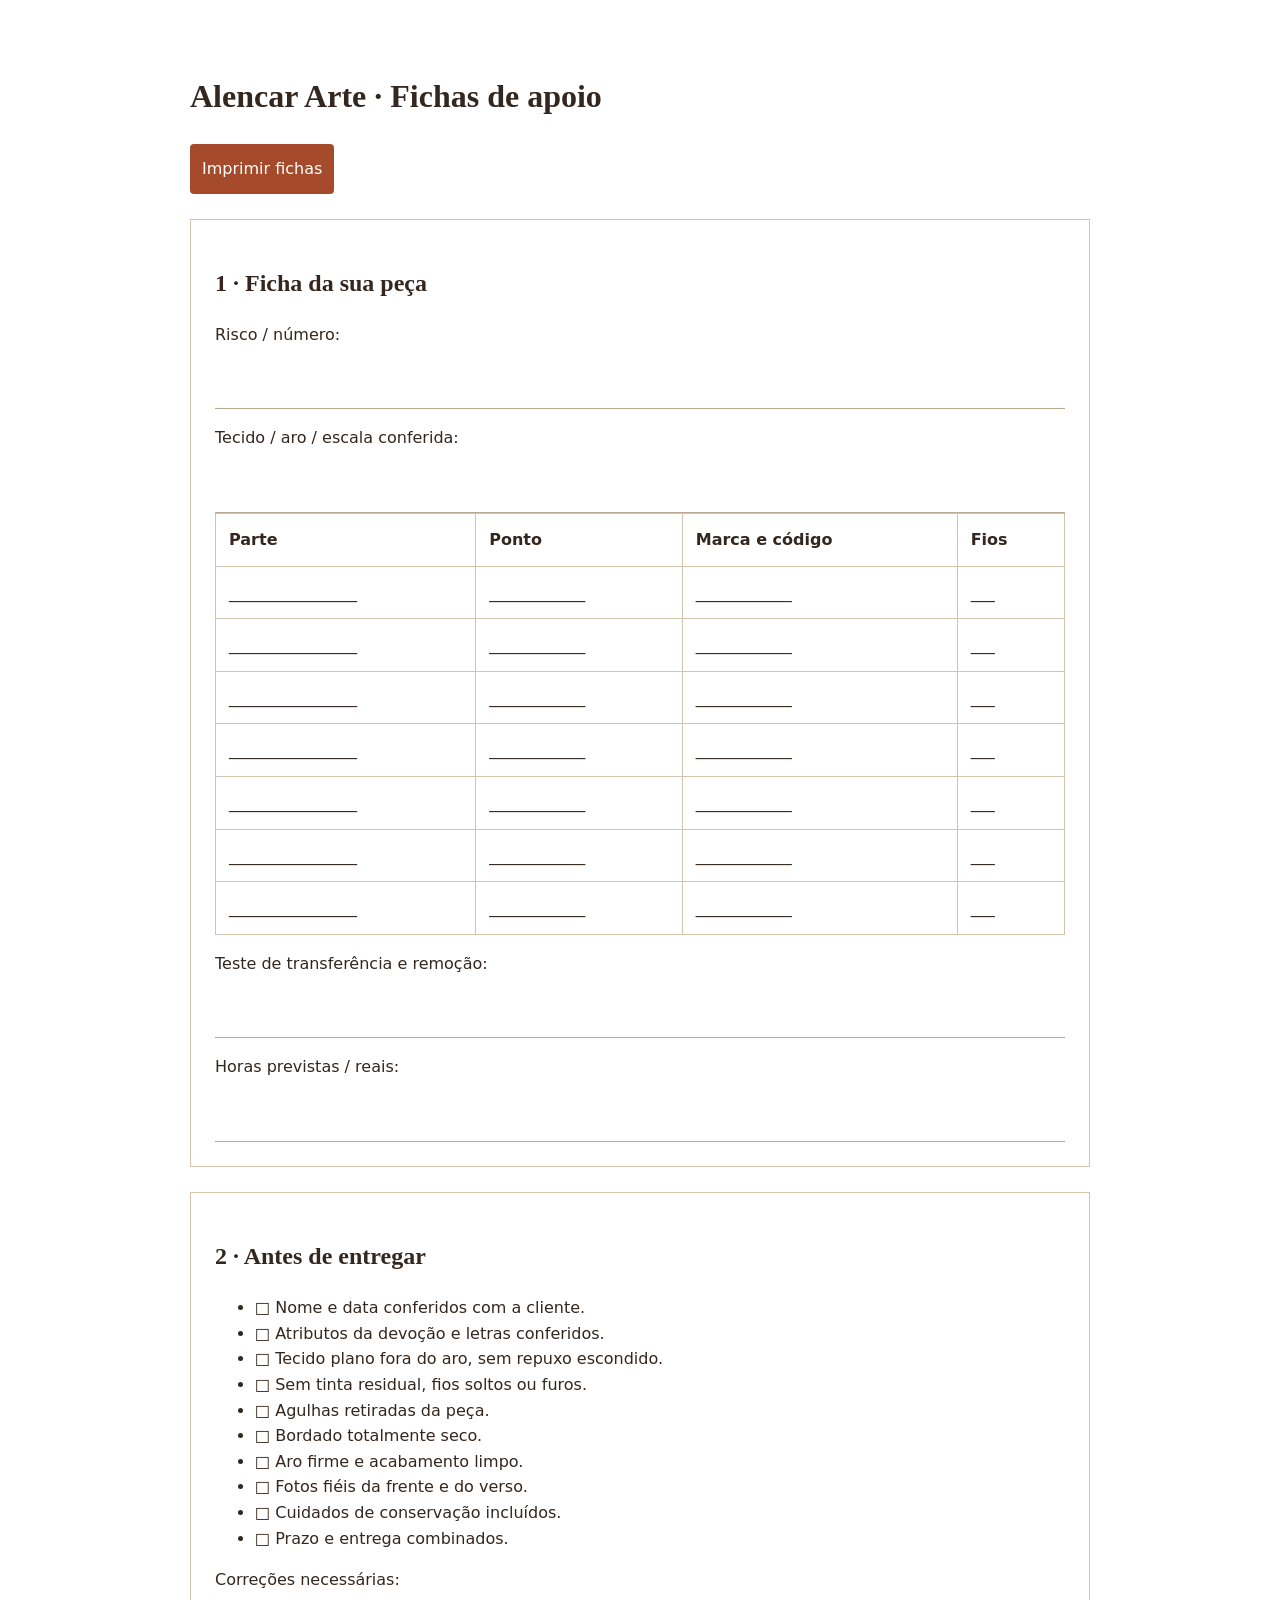
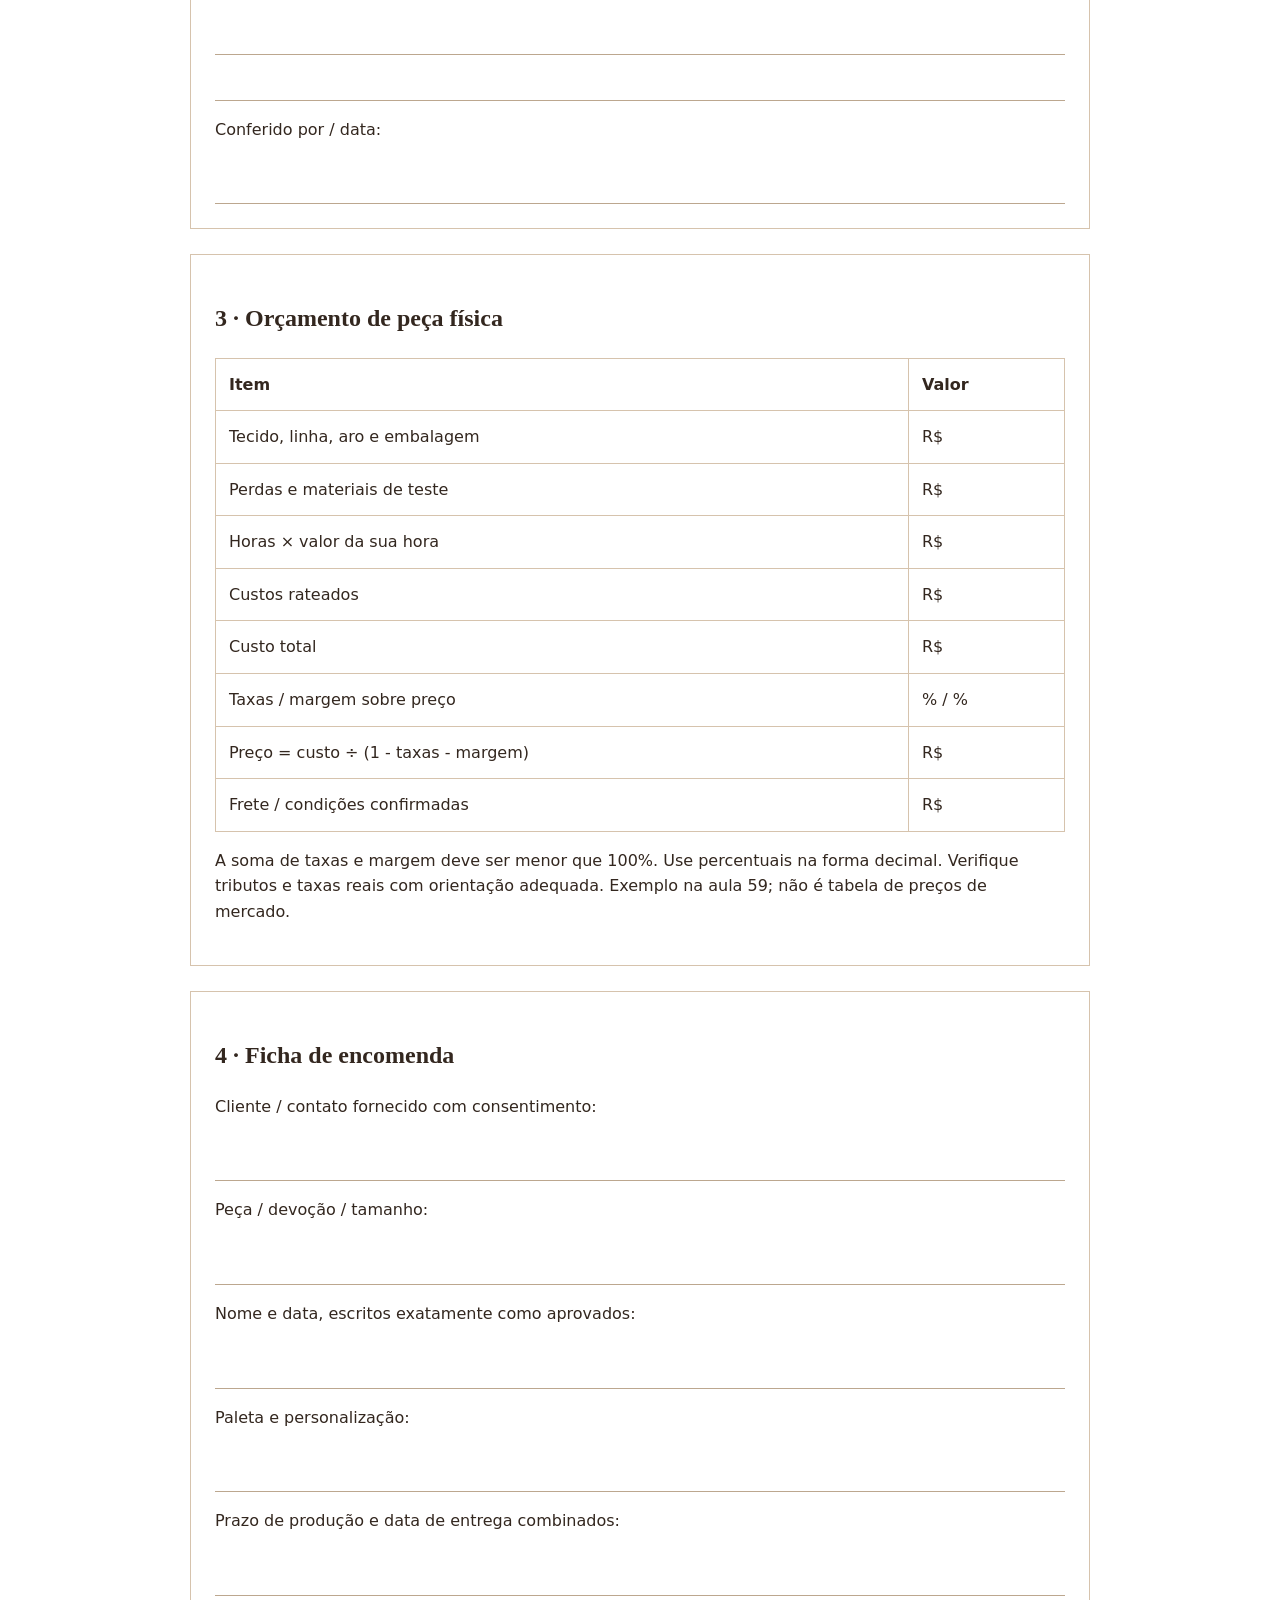
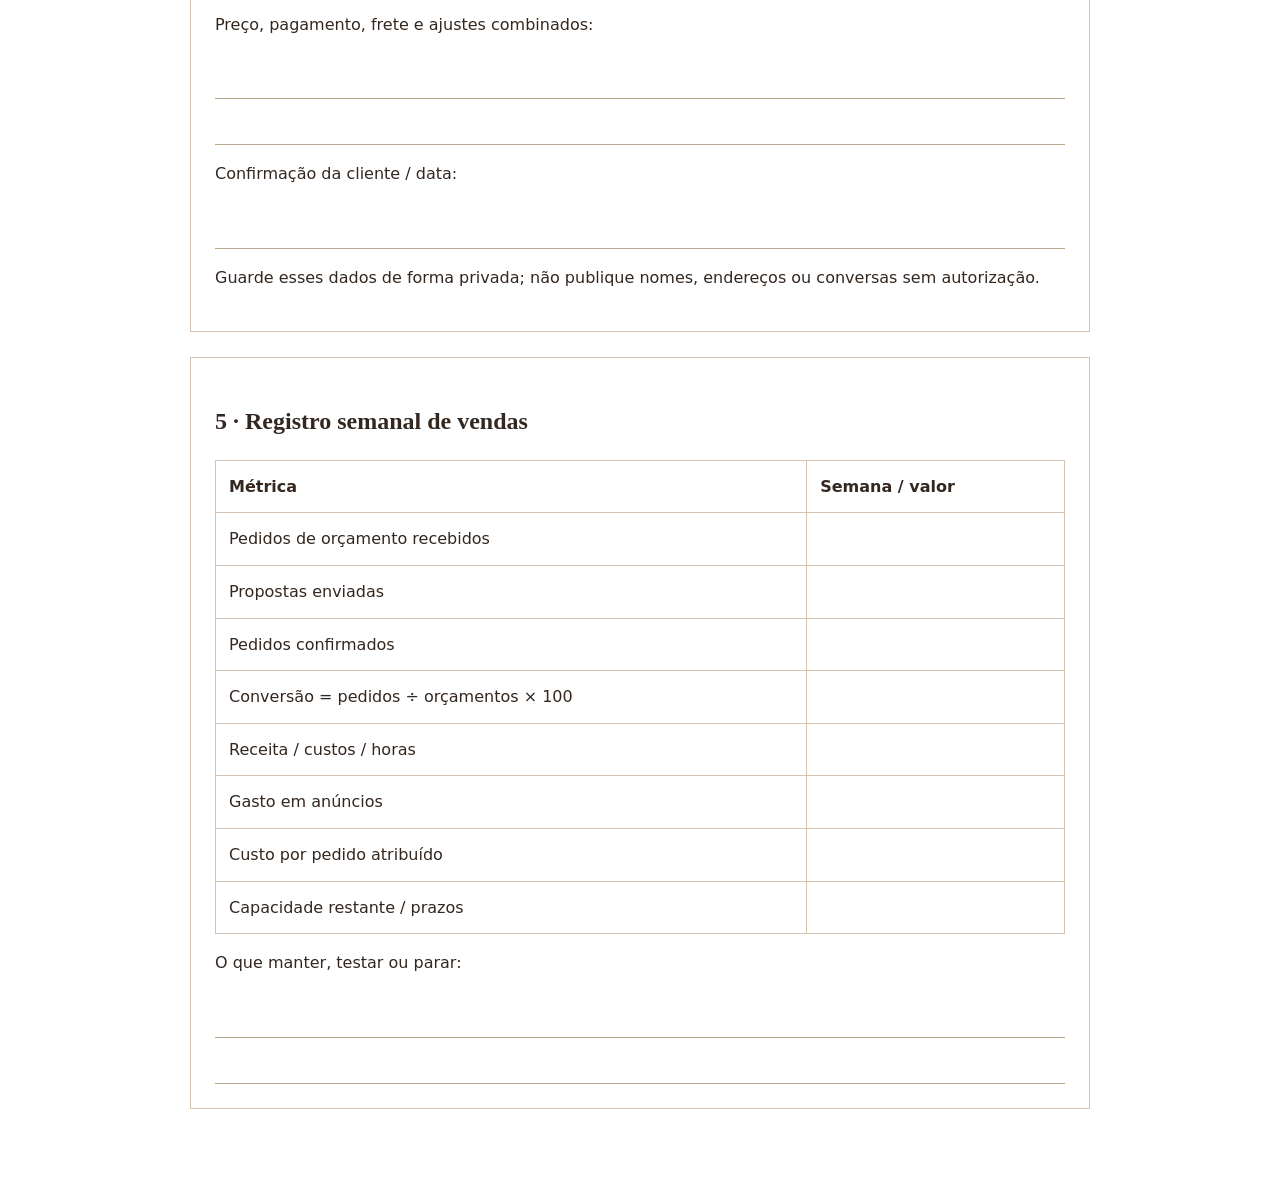
<file: FICHAS-DE-APOIO.html>
<!doctype html><html lang="pt-BR"><meta charset="utf-8"><meta name="viewport" content="width=device-width,initial-scale=1"><title>Fichas de apoio · Alencar Arte</title><style>body{max-width:900px;margin:30px auto;padding:20px;color:#33271f;font:16px/1.6 system-ui}h1,h2{font-family:Georgia}section{border:1px solid #d6c3ad;padding:24px;margin:25px 0;break-after:page}td,th{border:1px solid #d6c3ad;padding:13px;text-align:left}table{width:100%;border-collapse:collapse}.line{border-bottom:1px solid #bca78f;min-height:45px}button{background:#a54b2b;color:white;padding:12px;border:0;border-radius:4px;font:inherit}@media print{button{display:none}section{border:0;margin:0;min-height:250mm}body{margin:0}h1{font-size:22px}}</style><h1>Alencar Arte · Fichas de apoio</h1><button onclick="window.print()">Imprimir fichas</button>
<section><h2>1 · Ficha da sua peça</h2><p>Risco / número:</p><div class="line"></div><p>Tecido / aro / escala conferida:</p><div class="line"></div><table><tr><th>Parte</th><th>Ponto</th><th>Marca e código</th><th>Fios</th></tr><tr><td>________________</td><td>____________</td><td>____________</td><td>___</td></tr><tr><td>________________</td><td>____________</td><td>____________</td><td>___</td></tr><tr><td>________________</td><td>____________</td><td>____________</td><td>___</td></tr><tr><td>________________</td><td>____________</td><td>____________</td><td>___</td></tr><tr><td>________________</td><td>____________</td><td>____________</td><td>___</td></tr><tr><td>________________</td><td>____________</td><td>____________</td><td>___</td></tr><tr><td>________________</td><td>____________</td><td>____________</td><td>___</td></tr></table><p>Teste de transferência e remoção:</p><div class="line"></div><p>Horas previstas / reais:</p><div class="line"></div></section>
<section><h2>2 · Antes de entregar</h2><ul><li>□ Nome e data conferidos com a cliente.</li><li>□ Atributos da devoção e letras conferidos.</li><li>□ Tecido plano fora do aro, sem repuxo escondido.</li><li>□ Sem tinta residual, fios soltos ou furos.</li><li>□ Agulhas retiradas da peça.</li><li>□ Bordado totalmente seco.</li><li>□ Aro firme e acabamento limpo.</li><li>□ Fotos fiéis da frente e do verso.</li><li>□ Cuidados de conservação incluídos.</li><li>□ Prazo e entrega combinados.</li></ul><p>Correções necessárias:</p><div class="line"></div><div class="line"></div><p>Conferido por / data:</p><div class="line"></div></section>
<section><h2>3 · Orçamento de peça física</h2><table><tr><th>Item</th><th>Valor</th></tr><tr><td>Tecido, linha, aro e embalagem</td><td>R$</td></tr><tr><td>Perdas e materiais de teste</td><td>R$</td></tr><tr><td>Horas × valor da sua hora</td><td>R$</td></tr><tr><td>Custos rateados</td><td>R$</td></tr><tr><td>Custo total</td><td>R$</td></tr><tr><td>Taxas / margem sobre preço</td><td>% / %</td></tr><tr><td>Preço = custo ÷ (1 - taxas - margem)</td><td>R$</td></tr><tr><td>Frete / condições confirmadas</td><td>R$</td></tr></table><p>A soma de taxas e margem deve ser menor que 100%. Use percentuais na forma decimal. Verifique tributos e taxas reais com orientação adequada. Exemplo na aula 59; não é tabela de preços de mercado.</p></section>
<section><h2>4 · Ficha de encomenda</h2><p>Cliente / contato fornecido com consentimento:</p><div class="line"></div><p>Peça / devoção / tamanho:</p><div class="line"></div><p>Nome e data, escritos exatamente como aprovados:</p><div class="line"></div><p>Paleta e personalização:</p><div class="line"></div><p>Prazo de produção e data de entrega combinados:</p><div class="line"></div><p>Preço, pagamento, frete e ajustes combinados:</p><div class="line"></div><div class="line"></div><p>Confirmação da cliente / data:</p><div class="line"></div><p>Guarde esses dados de forma privada; não publique nomes, endereços ou conversas sem autorização.</p></section>
<section><h2>5 · Registro semanal de vendas</h2><table><tr><th>Métrica</th><th>Semana / valor</th></tr><tr><td>Pedidos de orçamento recebidos</td><td></td></tr><tr><td>Propostas enviadas</td><td></td></tr><tr><td>Pedidos confirmados</td><td></td></tr><tr><td>Conversão = pedidos ÷ orçamentos × 100</td><td></td></tr><tr><td>Receita / custos / horas</td><td></td></tr><tr><td>Gasto em anúncios</td><td></td></tr><tr><td>Custo por pedido atribuído</td><td></td></tr><tr><td>Capacidade restante / prazos</td><td></td></tr></table><p>O que manter, testar ou parar:</p><div class="line"></div><div class="line"></div></section></html>
</file>
